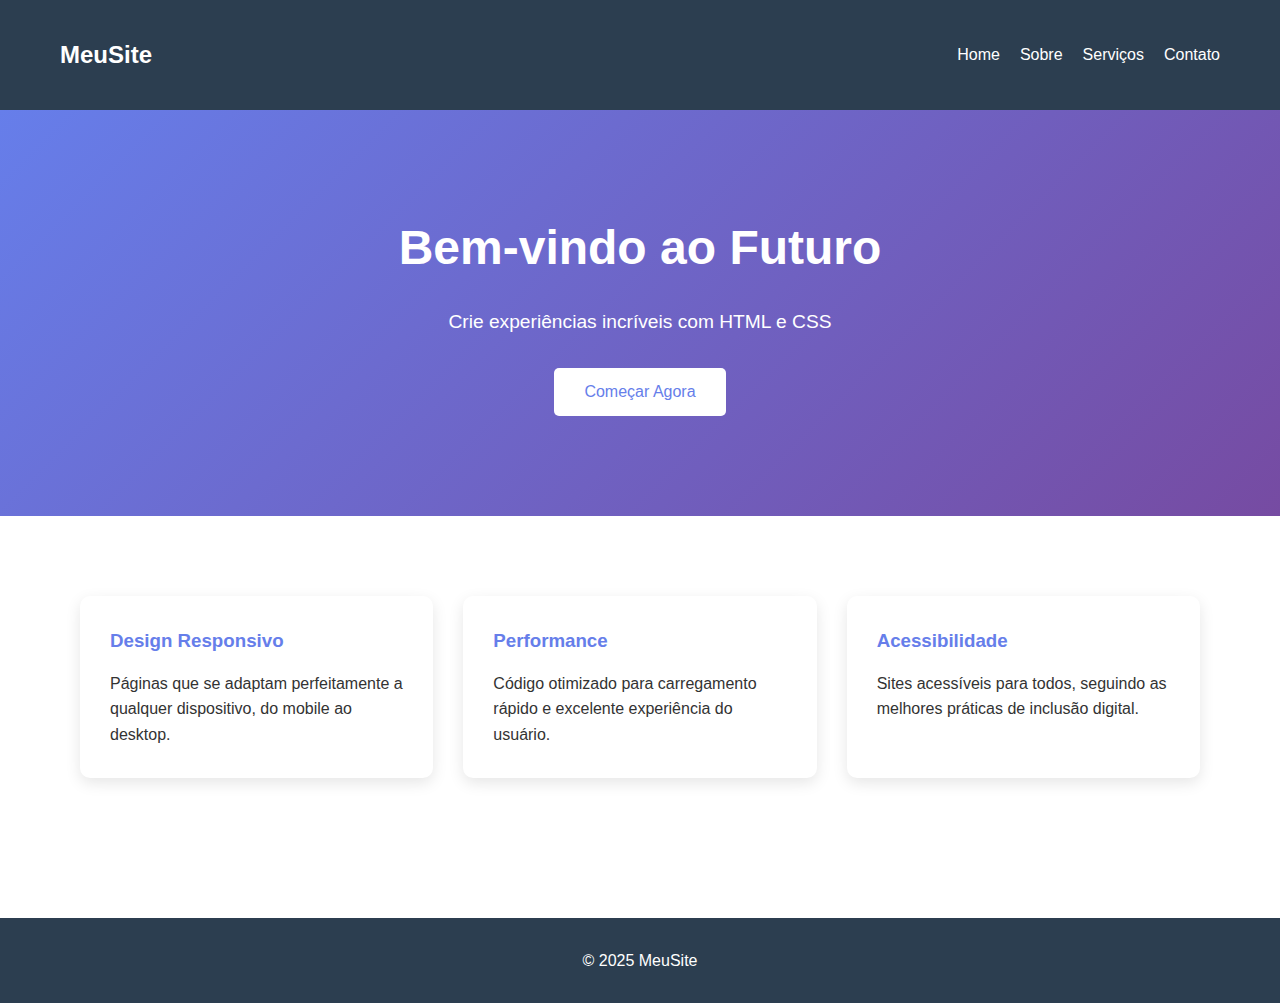
<file: EXEMPLOS 2/index.html>
<!DOCTYPE html>
<html lang="pt-BR">
<head>
    <meta charset="UTF-8">
    <meta name="viewport" content="width=device-width, initial-scale=1.0">
    <title>Página Responsiva Completa</title>
    <link rel="stylesheet" href="style.css">
</head>
<body>
    <header>
        <div class="container">
            <nav>
                <div class="logo">MeuSite</div>
                <ul class="menu">
                    <li><a href="#home">Home</a></li>
                    <li><a href="#sobre">Sobre</a></li>
                    <li><a href="#servicos">Serviços</a></li>
                    <li><a href="#contato">Contato</a></li>
                </ul>
            </nav>
        </div>
    </header>

    <section class="hero">
        <h1>Bem-vindo ao Futuro</h1>
        <p>Crie experiências incríveis com HTML e CSS</p>
        <button class="btn">Começar Agora</button>
    </section>

    <div class="container">
        <div class="cards">
            <div class="card">
                <h3>Design Responsivo</h3>
                <p>Páginas que se adaptam perfeitamente a qualquer dispositivo, do mobile ao desktop.</p>
            </div>

            <div class="card">
                <h3>Performance</h3>
                <p>Código otimizado para carregamento rápido e excelente experiência do usuário.</p>
            </div>

            <div class="card">
                <h3>Acessibilidade</h3>
                <p>Sites acessíveis para todos, seguindo as melhores práticas de inclusão digital.</p>
            </div>
        </div>
    </div>

    <footer>
        <p>&copy; 2025 MeuSite</p>
    </footer>
</body>
</html>
</file>
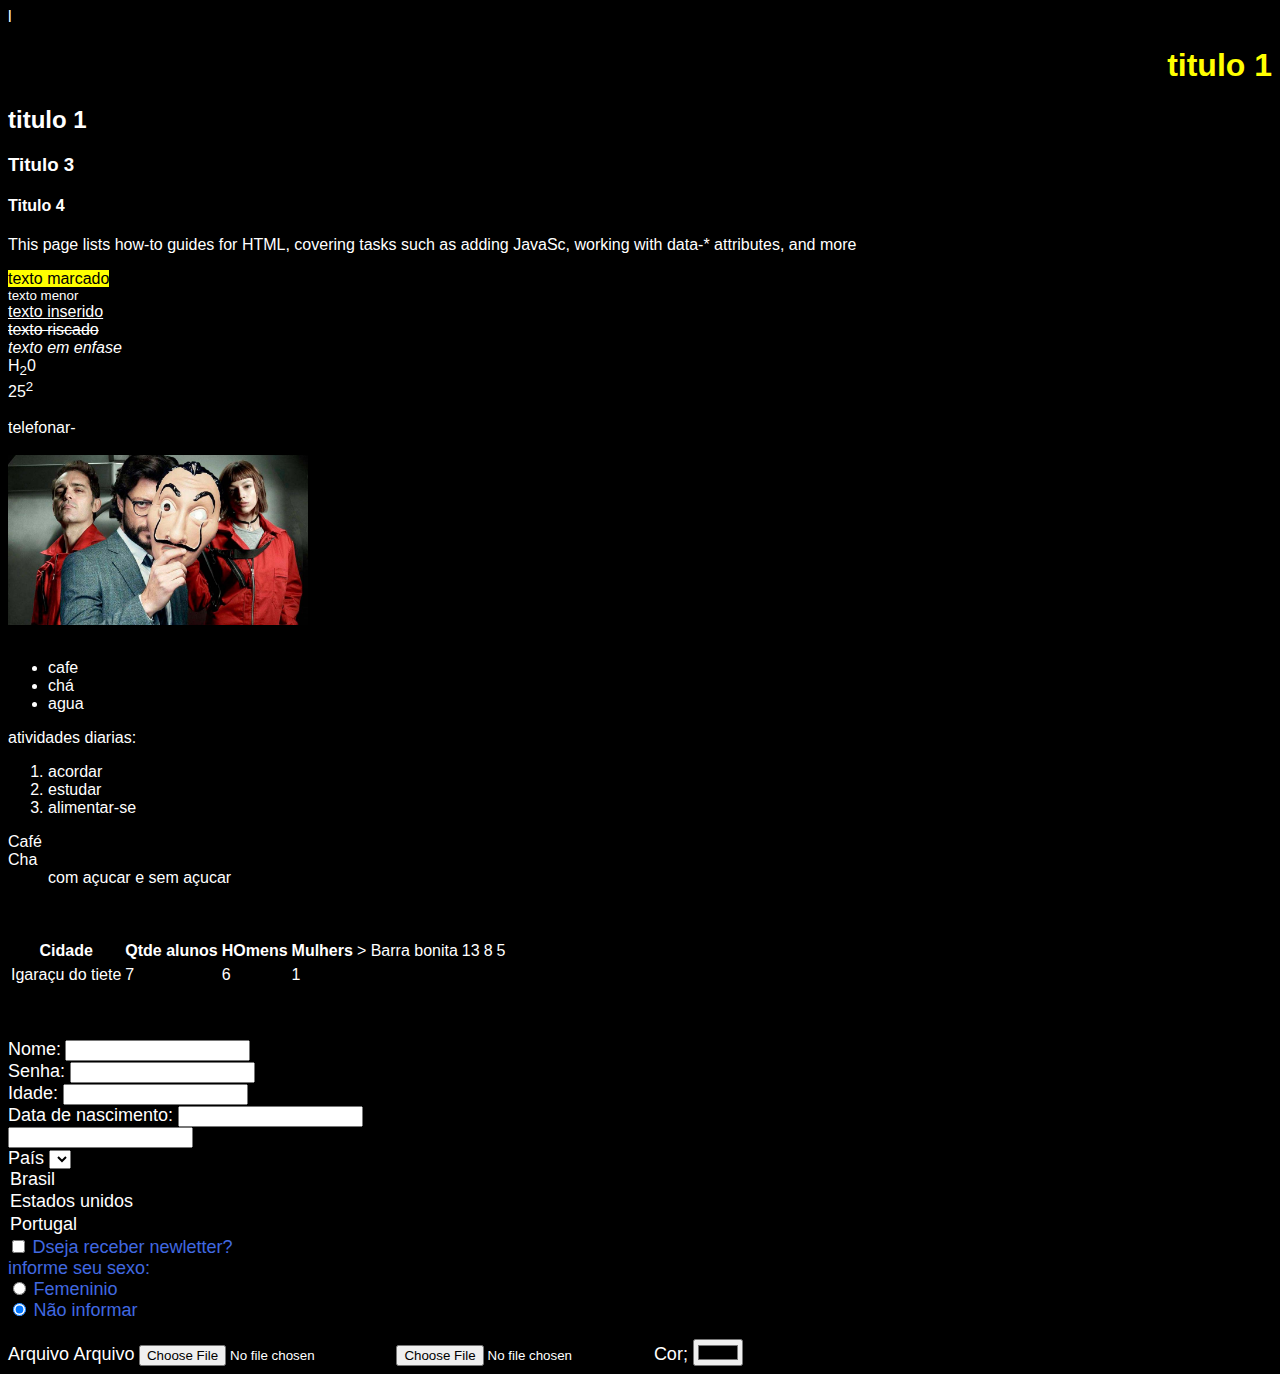
<file: exemplos/index.html>
l
<!DOCTYPE html>
<html lang="en">

<head>
    <meta charset="UTF-8">
    <meta name="viewport" content="width=device-width, initial-scale=1.0">
    <title>Document</title>
    <link rel="stylesheet" href="style.css">
</head>

<body>
    <h1 id="titulo">titulo 1 </h1>
    <h2 class="titulo">titulo 1 </h2>
    <h3> Titulo 3</h3>
    <h4 class="titulo"> Titulo 4</h4>
       
        
    <!-- paragrafos -->
    </p>
    This page lists how-to guides for HTML, covering tasks such as adding JavaSc, working with data-* attributes, and
    more
    <!-- tangs de informaçoes -->
    </P>
    <mark> texto marcado</mark>
    <br>
    <small>texto menor</small>
    <br>
    <ins> texto inserido</ins>
    <br>
    <del>texto riscado </del>
    <br>
    <em> texto em enfase</em>
    <br>
    H<sub>2</sub>0
    <br>
    25<sup>2</sup>
    <br> <br>
    <!-- links -->
    <a href="htts:// www.google .com"></a>
    <a href="gabriela lindona@gamil.com"></a>
    <a href="tel:14991383955">
        telefonar-</a>
    <br> <br>
    <!-- imagens -->
    <img src="La-Casa-de-Papel.jpg" width="300" alt="Texto alternativo">
    <br> <Br>
    <!-- listas -->
    <ul>
        <LI> cafe</LI>
        <LI> chá</LI>
        <LI> agua</LI>
    </ul>
    <P>
        atividades diarias:</P>
    <!-- lista ordernada -->
    <ol taype="1">
        <li> acordar</li>
        <li> estudar</li>
        <li>alimentar-se</li>
    </ol>
    <!-- lista descritiva -->
    <dl>
        <dt>Café</dt>
        <dt> Cha</dt>
        <dd>com açucar e sem açucar</dd>
    </dl>
    <br> <br>
    <!-- Tabelas -->
    <table>
        <tr>
            <th>Cidade</th>
            <th> Qtde alunos</th>
            <th> HOmens</th>
            <th> Mulhers</th>
            <td>
                > Barra bonita</td>
            <td>13</td>
            <td>8</td>
            <td>5</td>
        <tr></tr>
        </tr>
        <td>Igaraçu do tiete</td>
        <td>7</td>
        <td>6</td>
        <td>1</td>
    </table>
    <thead>
    <tbody>

    </tbody>
    </thead>
    </tbody>
    <br> <BR>
    <!-- conteiner
                 div
                 aside
                 foother
                 nav
                  -->
    <!-- fotmulario -->
    <form method="post" action=""></form>
    <!--campo de texto  -->
    <label for="nome">Nome:</label>
    <input type="text" id="nome" required>
    <br>
    <!-- campo de semhas -->
    <label for="senha">Senha:</label>
    <input type="text" id="nome" required>
    <br>
    <!-- campo de numeros -->
    <label for="idade">Idade:</label>
    <input type="text" id="nome" required>
    <br>
    <!-- campo de data -->
    <label for="data">Data de nascimento:</label>
    <input type="text" id="nome" required>
    <br>
    <!-- campo de data e hora -->
    <label for="dataHora">
        <input type="text" id="nome" required>
        <br>
        <!-- campo de S   eleção -->
        <label for="pais ">País</label>
        <select id="país"></select>
        <option value="br">Brasil</option>
        <option value="us">Estados unidos</option>
        <option value="pt">Portugal</option>
    </label>
    <!-- checkborx -->
    <div>
        <input type="checkbox" id="newletter" value="sim">
        <label for="newletter">Dseja receber newletter?</label>

        <!-- radio -->
        <div>
            <label>informe seu sexo:</label><br>
            <input type="radio" namr="genero" if="masculino">
            <label form="femenino">Femeninio</label>
        </div>
        <div>
            <input type="radio" name="genero" id="naoInformado" checked>
            <label for="naoInformado">Não informar</label>
        </div>
    </div>
    </div>
    <br>
    <!-- campo de uploud-->
    <!-- campo de uploud-->
    <label for="arquivo">Arquivo</label>
    <label for="arquivo">Arquivo</label>
    <input type="file" id=" arquivo" accept=".jpg, . png">
    <input type="file" id=" arquivo" accept=".jpg, . png">
    <!-- campo seletor de cor-->
    <label for="cor">Cor;<label>
            <input type=color id=cor>
            <br>
            <!-- muito texto-area de tecto-->


        </label>









</body>

</html>
</file>
<file: EXEMPLOS 2/style.css>
* {
    margin: 0;
    padding: 0;
    box-sizing: border-box;
}

body {
    font-family: Arial, sans-serif;
    line-height: 1.6;
    color: #333;
}

.container {
    max-width: 1200px;
    margin: 0 auto;
    padding: 20px;
}

/* Header */
header {
    background: #2c3e50;
    color: white;
    padding: 1rem 0;
    position: sticky;
    top: 0;
    z-index: 1000;
}

nav {
    display: flex;
    justify-content: space-between;
    align-items: center;
}

.logo {
    font-size: 1.5rem;
    font-weight: bold;
}

.menu {
    display: flex;
    gap: 20px;
    list-style: none;
}

.menu a {
    color: white;
    text-decoration: none;
    transition: color 0.3s;
}

.menu a:hover {
    color: #3498db;
}

/* Hero Section */
.hero {
    background: linear-gradient(135deg, #667eea 0%, #764ba2 100%);
    color: white;
    padding: 100px 20px;
    text-align: center;
}

.hero h1 {
    font-size: 3rem;
    margin-bottom: 20px;
    animation: fade-in 1s ease;
}

.hero p {
    font-size: 1.2rem;
    margin-bottom: 30px;
}

.btn {
    background: white;
    color: #667eea;
    padding: 15px 30px;
    border: none;
    border-radius: 5px;
    font-size: 1rem;
    cursor: pointer;
    transition: all 0.3s;
}

.btn:hover {
    transform: translateY(-3px);
    box-shadow: 0 10px 20px rgba(0, 0, 0, 0.2);
}

/* Cards Grid */
.cards {
    display: grid;
    grid-template-columns: repeat(auto-fit, minmax(280px, 1fr));
    gap: 30px;
    padding: 60px 20px;
}

.card {
    background: white;
    border-radius: 10px;
    box-shadow: 0 5px 15px rgba(0, 0, 0, 0.1);
    padding: 30px;
    transition: transform 0.3s, box-shadow 0.3s;
}

.card:hover {
    transform: translateY(-10px);
    box-shadow: 0 15px 30px rgba(0, 0, 0, 0.2);
}

.card h3 {
    color: #667eea;
    margin-bottom: 15px;
}

/* Footer */
footer {
    background: #2c3e50;
    color: white;
    text-align: center;
    padding: 30px 20px;
    margin-top: 60px;
}

/* Animações */
@keyframes fade-in {
    from {
        opacity: 0;
        transform: translateY(-20px);
    }

    to {
        opacity: 1;
        transform: translateY(0);
    }
}

/* Responsivo */
@media (max-width: 768px) {
    .hero h1 {
        font-size: 2rem;
    }

    .menu {
        flex-direction: column;
        gap: 10px;
    }

    nav {
        flex-direction: column;
        gap: 20px;
    }
}* {
    margin: 0;
    padding: 0;
    box-sizing: border-box;
}

body {
    font-family: Arial, sans-serif;
    line-height: 1.6;
    color: #333;
}

.container {
    max-width: 1200px;
    margin: 0 auto;
    padding: 20px;
}

/* Header */
header {
    background: #2c3e50;
    color: white;
    padding: 1rem 0;
    position: sticky;
    top: 0;
    z-index: 1000;
}

nav {
    display: flex;
    justify-content: space-between;
    align-items: center;
}

.logo {
    font-size: 1.5rem;
    font-weight: bold;
}

.menu {
    display: flex;
    gap: 20px;
    list-style: none;
}

.menu a {
    color: white;
    text-decoration: none;
    transition: color 0.3s;
}

.menu a:hover {
    color: #3498db;
}

/* Hero Section */
.hero {
    background: linear-gradient(135deg, #667eea 0%, #764ba2 100%);
    color: white;
    padding: 100px 20px;
    text-align: center;
}

.hero h1 {
    font-size: 3rem;
    margin-bottom: 20px;
    animation: fade-in 1s ease;
}

.hero p {
    font-size: 1.2rem;
    margin-bottom: 30px;
}

.btn {
    background: white;
    color: #667eea;
    padding: 15px 30px;
    border: none;
    border-radius: 5px;
    font-size: 1rem;
    cursor: pointer;
    transition: all 0.3s;
}

.btn:hover {
    transform: translateY(-3px);
    box-shadow: 0 10px 20px rgba(0, 0, 0, 0.2);
}

/* Cards Grid */
.cards {
    display: grid;
    grid-template-columns: repeat(auto-fit, minmax(280px, 1fr));
    gap: 30px;
    padding: 60px 20px;
}

.card {
    background: white;
    border-radius: 10px;
    box-shadow: 0 5px 15px rgba(0, 0, 0, 0.1);
    padding: 30px;
    transition: transform 0.3s, box-shadow 0.3s;
}

.card:hover {
    transform: translateY(-10px);
    box-shadow: 0 15px 30px rgba(0, 0, 0, 0.2);
}

.card h3 {
    color: #667eea;
    margin-bottom: 15px;
}

/* Footer */
footer {
    background: #2c3e50;
    color: white;
    text-align: center;
    padding: 30px 20px;
    margin-top: 60px;
}

/* Animações */
@keyframes fade-in {
    from {
        opacity: 0;
        transform: translateY(-20px);
    }

    to {
        opacity: 1;
        transform: translateY(0);
    }
}

/* Responsivo */
@media (max-width: 768px) {
    .hero h1 {
        font-size: 2rem;
    }

    .menu {
        flex-direction: column;
        gap: 10px;
    }

    nav {
        flex-direction: column;
        gap: 20px;
    }
}* {
    margin: 0;
    padding: 0;
    box-sizing: border-box;
}

body {
    font-family: Arial, sans-serif;
    line-height: 1.6;
    color: #333;
}

.container {
    max-width: 1200px;
    margin: 0 auto;
    padding: 20px;
}

/* Header */
header {
    background: #2c3e50;
    color: white;
    padding: 1rem 0;
    position: sticky;
    top: 0;
    z-index: 1000;
}

nav {
    display: flex;
    justify-content: space-between;
    align-items: center;
}

.logo {
    font-size: 1.5rem;
    font-weight: bold;
}

.menu {
    display: flex;
    gap: 20px;
    list-style: none;
}

.menu a {
    color: white;
    text-decoration: none;
    transition: color 0.3s;
}

.menu a:hover {
    color: #3498db;
}

/* Hero Section */
.hero {
    background: linear-gradient(135deg, #667eea 0%, #764ba2 100%);
    color: white;
    padding: 100px 20px;
    text-align: center;
}

.hero h1 {
    font-size: 3rem;
    margin-bottom: 20px;
    animation: fade-in 1s ease;
}

.hero p {
    font-size: 1.2rem;
    margin-bottom: 30px;
}

.btn {
    background: white;
    color: #667eea;
    padding: 15px 30px;
    border: none;
    border-radius: 5px;
    font-size: 1rem;
    cursor: pointer;
    transition: all 0.3s;
}

.btn:hover {
    transform: translateY(-3px);
    box-shadow: 0 10px 20px rgba(0, 0, 0, 0.2);
}

/* Cards Grid */
.cards {
    display: grid;
    grid-template-columns: repeat(auto-fit, minmax(280px, 1fr));
    gap: 30px;
    padding: 60px 20px;
}

.card {
    background: white;
    border-radius: 10px;
    box-shadow: 0 5px 15px rgba(0, 0, 0, 0.1);
    padding: 30px;
    transition: transform 0.3s, box-shadow 0.3s;
}

.card:hover {
    transform: translateY(-10px);
    box-shadow: 0 15px 30px rgba(0, 0, 0, 0.2);
}

.card h3 {
    color: #667eea;
    margin-bottom: 15px;
}

/* Footer */
footer {
    background: #2c3e50;
    color: white;
    text-align: center;
    padding: 30px 20px;
    margin-top: 60px;
}

/* Animações */
@keyframes fade-in {
    from {
        opacity: 0;
        transform: translateY(-20px);
    }

    to {
        opacity: 1;
        transform: translateY(0);
    }
}

/* Responsivo */
@media (max-width: 768px) {
    .hero h1 {
        font-size: 2rem;
    }

    .menu {
        flex-direction: column;
        gap: 10px;
    }

    nav {
        flex-direction: column;
        gap: 20px;
    }
}
</file>
<file: exemplos/style.css>
/* seletor universal */
* {
 font-family: 'Trebuchet MS', 'Lucida Sans Unicode', 'Lucida Grande', 'Lucida Sans', Arial, sans-serif;
}
/* seletor por elemento */
body {
    background-color: black;
    color: white;

}

label {
 font-size: 18px;
}

/* seletor por classe */
.tiulo {
 font-size: 24px;
 color: blueviolet;
 text-align: center;
}
/* seletor por ID */
#titulo  {
font-size: 32px;
color: yellow;
text-align: end;
}


/* seletor por atributo */
input[taype=text ]{
    border:solid 1px #ccc;
    border-radius: 10px;
    background-color: black;
    color:white
}

/* Seletor descendente:*/
div label {
    color:royalblue;
}

/* seletor de pseudo-classe*/
a{
    color: white;
    text-decoration: none;
    cursor: pointer

}
a:hover{
 text-decoration: :underline;
}

/* propiedades principais*/
/* cores e dunfpos*
</file>
